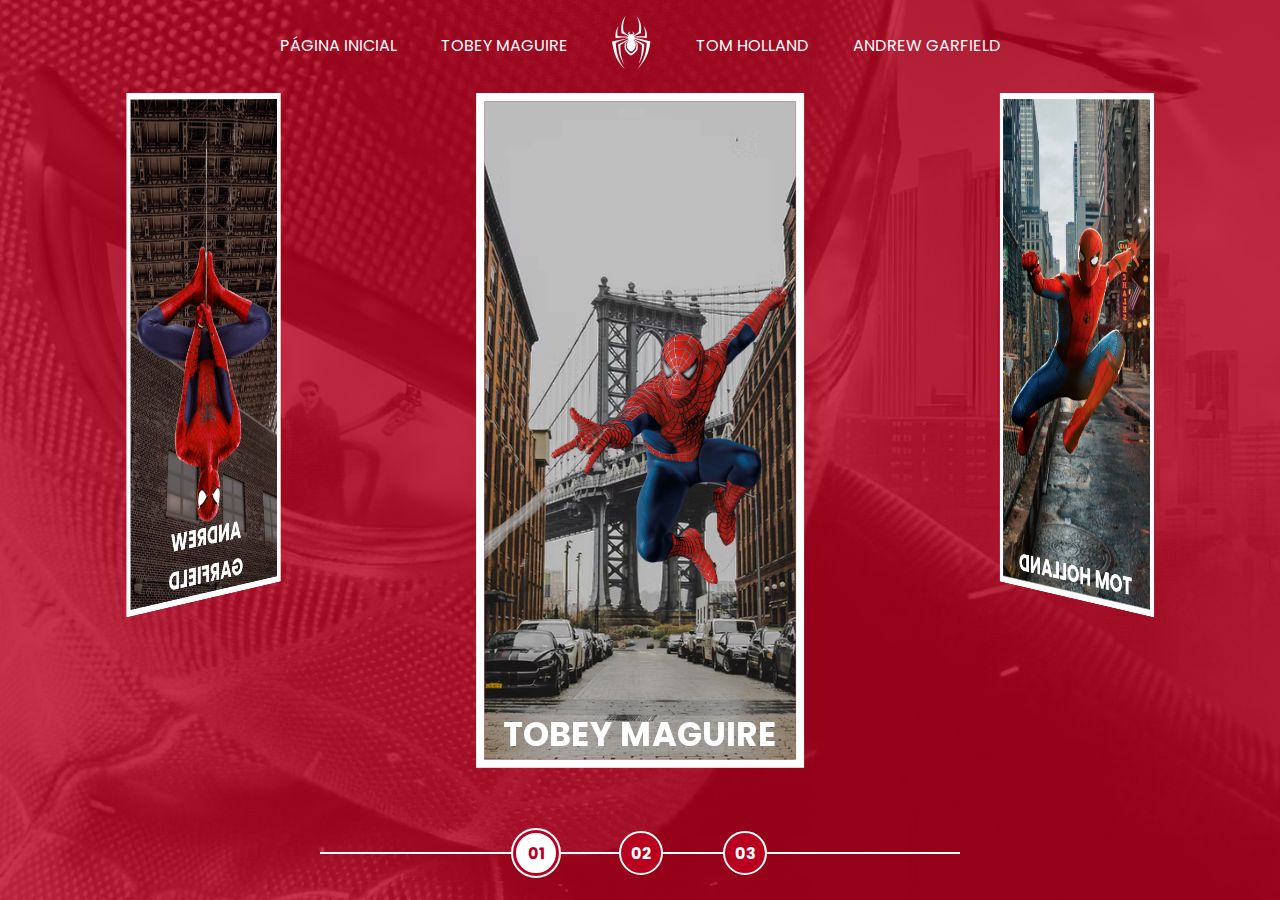
<file: spider-man/index.html>
<!DOCTYPE html>
<html lang="en">
<head>
  <meta charset="UTF-8">
  <meta http-equiv="X-UA-Compatible" content="IE=edge">
  <meta name="viewport" content="width=device-width, initial-scale=1.0">
  <link rel="stylesheet" href="./assets/css/home-page-styles.css">
  <script src="./assets/scripts/script.js"></script>
  <title>Spider-Man | Multiversos</title>
</head>
<body>
  <nav class="s-menu">
    <ul>
      <li class="s-menu__item">
        <a href="/">Página Inicial</a>
      </li>
      <li class="s-menu__item">
        <a href="#">Tobey Maguire</a>
      </li>
      <li class="s-menu__item s-menu__icon">
        <img src="./assets/images/icons/spider.svg" alt="Spider-Man Multiverse">
      </li>
      <li class="s-menu__item">
        <a href="#">Tom Holland</a>
      </li>
      <li class="s-menu__item">
        <a href="#">Andrew Garfield</a>
      </li>
    </ul>
  </nav>
  <div class="s-container">
    <div class="s-cards-carousel" style="transform: translateZ(-40vw) rotateY(0deg);">
      <a href="./pages/tobey-maguire/spiderman1.html" class="s-card" id="spider-man-01">
        <img class="s-card__background" src="./assets/images/pic-sm-bg-01.jpg">
        <img class="s-card__image" src="./assets/images/spider-man-01.png" alt="Tobey Maguire">
        <h2 class="s-card__title">Tobey Maguire</h2>
      </a>
      <a href="./pages/tom-holland/spiderman1.html" class="s-card" id="spider-man-02">
        <img class="s-card__background" src="./assets/images/pic-sm-bg-02.jpg">
        <img class="s-card__image" src="./assets/images/spider-man-02.png" alt="Tom Holland">
        <h2 class="s-card__title">Tom Holland</h2>
      </a>
      <a href="./pages/andrew-garfield/spiderman1.html" class="s-card" id="spider-man-03">
        <img class="s-card__background" src="./assets/images/pic-sm-bg-03.jpg">
        <img class="s-card__image" src="./assets/images/spider-man-03.png" alt="Andrew Garfield">
        <h2 class="s-card__title">Andrew Garfield</h2>
      </a>
    </div>
  </div>

  <div class="s-controller">
    <div id="1" onclick="selectCarouselItem(this)" class="s-controller__button s-controller__button--active">
      01
    </div>
    <div id="2" onclick="selectCarouselItem(this)" class="s-controller__button">
      02
    </div>
    <div id="3" onclick="selectCarouselItem(this)" class="s-controller__button">
      03
    </div>
    <div class="s-controller__line"></div>
  </div>
</body>
</html>
</file>
<file: spider-man/assets/css/home-page-styles.css>
@import url('reset.css');
@import url('global.css');

body {
  background-color: var(--primary-color);
}

body::before {
  content: "";
  background-image: url('../images/spider-man-background.jpg');
  background-repeat: no-repeat;
  background-position: center;
  background-size: cover;
  width: 100%;
  height: 100%;
  position: absolute;
  opacity: 0.2;
  transition: background-image 1s ease-in-out, opacity 1s ease-in-out;
}

.s-menu {
  padding: 1rem 0;
  width: 100%;
  text-align: center;
  position: relative;
}

.s-menu__item {
  display: inline-block;
  text-transform: uppercase;
  margin: 0 1.25rem;
}

.s-menu__icon {
  width: 2.5rem;
  margin: 0 1.25rem;
  vertical-align: middle;
}

.s-container {
  position: relative;
  display: flex;
  align-items: center;
  justify-content: space-evenly;
  perspective: 3000px;
}

.s-card {
  border: 0.5rem solid white;
  width: 100%;
  height: 70vh;
  position: absolute;
  transition: filter .5s ease-in-out;
}

.s-card:nth-child(1) {
  transform: rotateY(0deg) translateZ(50vw);
}

.s-card:nth-child(2) {
  transform: rotateY(120deg) translateZ(50vw);
}

.s-card:nth-child(3) {
  transform: rotateY(240deg) translateZ(50vw);
}

.s-card__background {
  width: 100%;
  height: 100%;
  object-fit: cover;
  position: absolute;
  opacity: 1;
  transition: opacity 1s ease-in-out;
}

.s-card__image {
  width: 100%;
  height: 100%;
  object-fit: contain;
  position: relative;
  transition: 1s ease-in-out;
}

.s-card__title {
  font-size: 2rem;
  text-transform: uppercase;
  text-align: center;
  position: absolute;
  width: 100%;
  bottom: 0;
  transition: bottom 1s ease-in-out;
}

.s-controller {
  position: absolute;
  display: flex;
  justify-content: center;
  align-items: center;
  margin-top: 3rem;
  bottom: 1.5rem;
  width: 100%;
}

.s-controller__button {
  display: flex;
  align-items: center;
  justify-content: center;
  width: 2.5rem;
  height: 2.5rem;
  border: 2px solid white;
  border-radius: 50%;
  background-color: var(--primary-color);
  text-align: center;
  font-size: 1rem;
  font-weight: bold;
  cursor: pointer;
  z-index: 1;
  transition: transform 0.3s ease-in-out;
}

.s-controller__button:hover {
  transform: scale(1.1);
}

.s-controller__button:nth-child(2) {
  margin: 0 3.75rem;
}

.s-controller__button--active {
  background-color: white;
  color: var(--primary-color);
  border: 0.1875rem solid var(--primary-color);
  outline: 0.125rem solid white;
}

.s-controller__line {
  background-color: white;
  width: 50%;
  height: 2px;
  position: absolute;
}

/* Hover Animation */

.s-card--hovered .s-card__background {
  cursor: pointer;
  opacity: 0;
}

.s-card--hovered .s-card__image {
  transform: scale(1.4);
  filter: drop-shadow(30px 10px 4px rgba(0, 0, 0, .5));
}

body#spider-man-01-hovered::before {
  background-image: url('../images/pic-sm-bg-01.jpg');
}

body#spider-man-02-hovered::before {
  background-image: url('../images/pic-sm-bg-02.jpg');
}

body#spider-man-03-hovered::before {
  background-image: url('../images/pic-sm-bg-03.jpg');
}

body[id^="spider-man-"]::before {
  opacity: 1;
}

body[id^="spider-man-"] .s-card:not(.s-card--hovered) {
  filter: grayscale(100%);
}

.s-card--hovered .s-card__title {
  bottom: 50%;
}

.s-cards-carousel {
  display: flex;
  justify-content: center;
  width: calc(100vw / 3 - 10%);
  transform-style: preserve-3d;
  transition: transform 0.4s ease-in;
}
</file>
